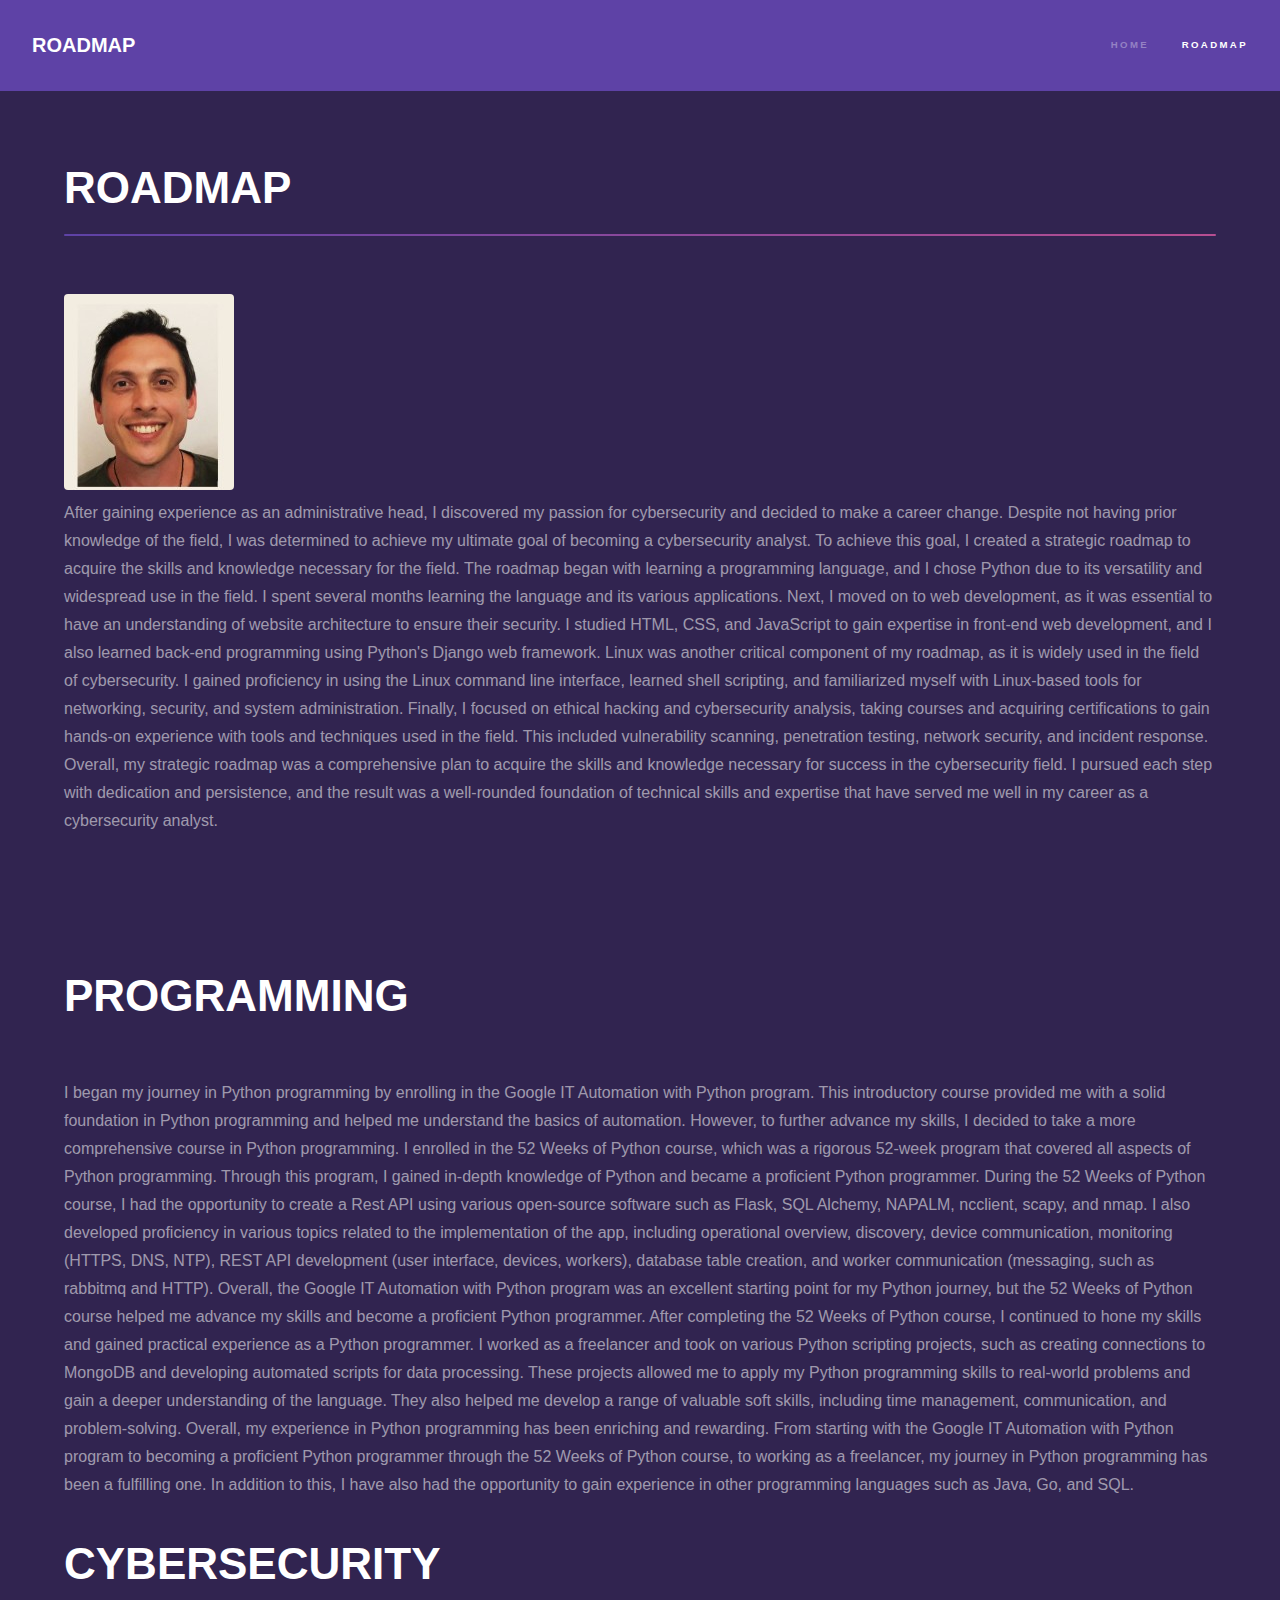
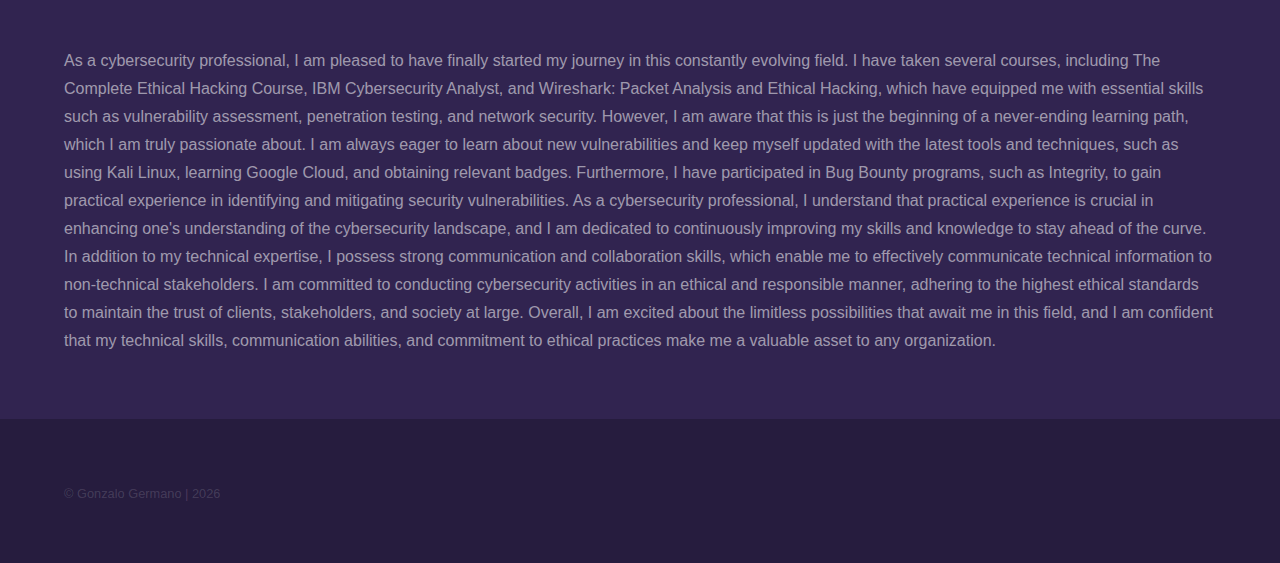
<file: generic.html>
<!DOCTYPE HTML>
<html>
	<head>
		<title>ROADMAP</title>
		<meta charset="utf-8" />
		<meta name="viewport" content="width=device-width, initial-scale=1, user-scalable=no" />
		<link rel="stylesheet" href="assets/css/main.css" />
		<noscript><link rel="stylesheet" href="assets/css/noscript.css" /></noscript>
	</head>
	<body class="is-preload">

		<!-- Header -->
			<header id="header">
				<a href="index.html" class="title">ROADMAP</a>
				<nav>
					<ul>
						<li><a href="index.html">Home</a></li>
						<li><a href="generic.html" class="active">ROADMAP</a></li>
						
					</ul>
				</nav>
			</header>

		<!-- Wrapper -->
			<div id="wrapper">

				<!-- Main -->
					<section id="main" class="wrapper">
						<div class="inner">
							<h1 class="major">ROADMAP</h1>
							<span class="image"><img src="images/rezized image.jpg"></span>
							<p>After gaining experience as an administrative head, I discovered my passion for cybersecurity and decided to make a career change. Despite not having prior knowledge of the field, I was determined to achieve my ultimate goal of becoming a cybersecurity analyst.

								To achieve this goal, I created a strategic roadmap to acquire the skills and knowledge necessary for the field. The roadmap began with learning a programming language, and I chose Python due to its versatility and widespread use in the field. I spent several months learning the language and its various applications.
								
								Next, I moved on to web development, as it was essential to have an understanding of website architecture to ensure their security. I studied HTML, CSS, and JavaScript to gain expertise in front-end web development, and I also learned back-end programming using Python's Django web framework.
								
								Linux was another critical component of my roadmap, as it is widely used in the field of cybersecurity. I gained proficiency in using the Linux command line interface, learned shell scripting, and familiarized myself with Linux-based tools for networking, security, and system administration.
								
								Finally, I focused on ethical hacking and cybersecurity analysis, taking courses and acquiring certifications to gain hands-on experience with tools and techniques used in the field. This included vulnerability scanning, penetration testing, network security, and incident response.
								
								Overall, my strategic roadmap was a comprehensive plan to acquire the skills and knowledge necessary for success in the cybersecurity field. I pursued each step with dedication and persistence, and the result was a well-rounded foundation of technical skills and expertise that have served me well in my career as a cybersecurity analyst. 

								
								
							</p>
												
						</div>
						<div class="inner">
							<h1 class="mayor">PROGRAMMING</h1>
							<br>
							<p>I began my journey in Python programming by enrolling in the Google IT Automation with Python program. This introductory course provided me with a solid foundation in Python programming and helped me understand the basics of automation.

								However, to further advance my skills, I decided to take a more comprehensive course in Python programming. I enrolled in the 52 Weeks of Python course, which was a rigorous 52-week program that covered all aspects of Python programming. Through this program, I gained in-depth knowledge of Python and became a proficient Python programmer.
								
								During the 52 Weeks of Python course, I had the opportunity to create a Rest API using various open-source software such as Flask, SQL Alchemy, NAPALM, ncclient, scapy, and nmap. I also developed proficiency in various topics related to the implementation of the app, including operational overview, discovery, device communication, monitoring (HTTPS, DNS, NTP), REST API development (user interface, devices, workers), database table creation, and worker communication (messaging, such as rabbitmq and HTTP).
								
								Overall, the Google IT Automation with Python program was an excellent starting point for my Python journey, but the 52 Weeks of Python course helped me advance my skills and become a proficient Python programmer.
								After completing the 52 Weeks of Python course, I continued to hone my skills and gained practical experience as a Python programmer. I worked as a freelancer and took on various Python scripting projects, such as creating connections to MongoDB and developing automated scripts for data processing.

These projects allowed me to apply my Python programming skills to real-world problems and gain a deeper understanding of the language. They also helped me develop a range of valuable soft skills, including time management, communication, and problem-solving.

Overall, my experience in Python programming has been enriching and rewarding. From starting with the Google IT Automation with Python program to becoming a proficient Python programmer through the 52 Weeks of Python course, to working as a freelancer, my journey in Python programming has been a fulfilling one. In addition to this, I have also had the opportunity to gain experience in other programming languages such as Java, Go, and SQL.
							</p>
							<div class="inner">
								<h1 class="mayor">CYBERSECURITY</h1>
								<br>
								<p>As a cybersecurity professional, I am pleased to have finally started my journey in this constantly evolving field. I have taken several courses, including The Complete Ethical Hacking Course, IBM Cybersecurity Analyst, and Wireshark: Packet Analysis and Ethical Hacking, which have equipped me with essential skills such as vulnerability assessment, penetration testing, and network security. However, I am aware that this is just the beginning of a never-ending learning path, which I am truly passionate about. I am always eager to learn about new vulnerabilities and keep myself updated with the latest tools and techniques, such as using Kali Linux, learning Google Cloud, and obtaining relevant badges.

									Furthermore, I have participated in Bug Bounty programs, such as Integrity, to gain practical experience in identifying and mitigating security vulnerabilities. As a cybersecurity professional, I understand that practical experience is crucial in enhancing one's understanding of the cybersecurity landscape, and I am dedicated to continuously improving my skills and knowledge to stay ahead of the curve.
									
									In addition to my technical expertise, I possess strong communication and collaboration skills, which enable me to effectively communicate technical information to non-technical stakeholders. I am committed to conducting cybersecurity activities in an ethical and responsible manner, adhering to the highest ethical standards to maintain the trust of clients, stakeholders, and society at large.
									
									Overall, I am excited about the limitless possibilities that await me in this field, and I am confident that my technical skills, communication abilities, and commitment to ethical practices make me a valuable asset to any organization.

								</p>

						</div>
					</section>

			</div>

		<!-- Footer -->
			<footer id="footer" class="wrapper alt">
				<div class="inner">
					<ul class="menu">
						<p>&copy; Gonzalo Germano | <span id="current-year"></span></p>	
					</ul>
				</div>
			</footer>

		<!-- Scripts -->
			<script src="assets/js/jquery.min.js"></script>
			<script src="assets/js/jquery.scrollex.min.js"></script>
			<script src="assets/js/jquery.scrolly.min.js"></script>
			<script src="assets/js/browser.min.js"></script>
			<script src="assets/js/breakpoints.min.js"></script>
			<script src="assets/js/util.js"></script>
			<script src="assets/js/main.js"></script>
			<script>
				document.getElementById("current-year").innerHTML = new Date().getFullYear();</script>
	</body>
</html>
</file>
<file: assets/css/noscript.css>
/*
	Hyperspace by HTML5 UP
	html5up.net | @ajlkn
	Free for personal and commercial use under the CCA 3.0 license (html5up.net/license)
*/

/* Spotlights */

	.spotlights > section > .image:before {
		opacity: 0 !important;
	}

	.spotlights > section > .content > .inner {
		-moz-transform: none !important;
		-webkit-transform: none !important;
		-ms-transform: none !important;
		transform: none !important;
		opacity: 1 !important;
	}

/* Wrapper */

	.wrapper > .inner {
		opacity: 1 !important;
		-moz-transform: none !important;
		-webkit-transform: none !important;
		-ms-transform: none !important;
		transform: none !important;
	}

/* Sidebar */

	#sidebar > .inner {
		opacity: 1 !important;
	}

	#sidebar nav > ul > li {
		-moz-transform: none !important;
		-webkit-transform: none !important;
		-ms-transform: none !important;
		transform: none !important;
		opacity: 1 !important;
	}
</file>
<file: assets/css/main.css>
@import url(fontawesome-all.min.css);


html, body, div, span, applet, object,
iframe, h1, h2, h3, h4, h5, h6, p, blockquote,
pre, a, abbr, acronym, address, big, cite,
code, del, dfn, em, img, ins, kbd, q, s, samp,
small, strike, strong, sub, sup, tt, var, b,
u, i, center, dl, dt, dd, ol, ul, li, fieldset,
form, label, legend, table, caption, tbody,
tfoot, thead, tr, th, td, article, aside,
canvas, details, embed, figure, figcaption,
footer, header, hgroup, menu, nav, output, ruby,
section, summary, time, mark, audio, video {
	margin: 0;
	padding: 0;
	border: 0;
	font-size: 100%;
	font: inherit;
	vertical-align: baseline;}

article, aside, details, figcaption, figure,
footer, header, hgroup, menu, nav, section {
	display: block;}

body {
	line-height: 1;
}

ol, ul {
	list-style: none;
}

blockquote, q {
	quotes: none;
}

	blockquote:before, blockquote:after, q:before, q:after {
		content: '';
		content: none;
	}

table {
	border-collapse: collapse;
	border-spacing: 0;
}

body {
	-webkit-text-size-adjust: none;
}

mark {
	background-color: transparent;
	color: inherit;
}

input::-moz-focus-inner {
	border: 0;
	padding: 0;
}

input, select, textarea {
	-moz-appearance: none;
	-webkit-appearance: none;
	-ms-appearance: none;
	appearance: none;
}

/* Basic */

	@-ms-viewport {
		width: device-width;
	}

	body {
		-ms-overflow-style: scrollbar;
	}

	@media screen and (max-width: 480px) {

		html, body {
			min-width: 320px;
		}

	}

	html {
		box-sizing: border-box;
	}

	*, *:before, *:after {
		box-sizing: inherit;
	}

	body {
		background: #312450;
	}

		body.is-preload *, body.is-preload *:before, body.is-preload *:after {
			-moz-animation: none !important;
			-webkit-animation: none !important;
			-ms-animation: none !important;
			animation: none !important;
			-moz-transition: none !important;
			-webkit-transition: none !important;
			-ms-transition: none !important;
			transition: none !important;
		}

/* Type */

	body, input, select, textarea {
		color: rgba(255, 255, 255, 0.55);
		font-family: Arial, Helvetica, sans-serif;
		font-size: 16.5pt;
		font-weight: normal;
		line-height: 1.75;
	}

		@media screen and (max-width: 1680px) {

			body, input, select, textarea {
				font-size: 13pt;
			}

		}

		@media screen and (max-width: 1280px) {

			body, input, select, textarea {
				font-size: 12pt;
			}

		}

		@media screen and (max-width: 360px) {

			body, input, select, textarea {
				font-size: 11pt;
			}

		}

	a {
		-moz-transition: color 0.2s ease, border-bottom-color 0.2s ease;
		-webkit-transition: color 0.2s ease, border-bottom-color 0.2s ease;
		-ms-transition: color 0.2s ease, border-bottom-color 0.2s ease;
		transition: color 0.2s ease, border-bottom-color 0.2s ease;
		border-bottom: dotted 1px rgba(255, 255, 255, 0.35);
		color: inherit;
		text-decoration: none;
	}

		a:hover {
			border-bottom-color: transparent;
			color: #ffffff;
		}

	strong, b {
		color: #ffffff;
		font-weight: bold;
	}

	em, i {
		font-style: italic;
	}

	p {
		margin: 0 0 2em 0;
	}

	h1, h2, h3, h4, h5, h6 {
		color: #ffffff;
		font-weight: bold;
		line-height: 1.5;
		margin: 0 0 0.5em 0;
	}

		h1 a, h2 a, h3 a, h4 a, h5 a, h6 a {
			color: inherit;
			text-decoration: none;
		}

	h1 {
		font-size: 2.75em;
	}

		h1.major {
			margin: 0 0 1.3em 0;
			position: relative;
			padding-bottom: 0.35em;
		}

			h1.major:after {
				background-image: -moz-linear-gradient(to right, #5e42a6, #b74e91);
				background-image: -webkit-linear-gradient(to right, #5e42a6, #b74e91);
				background-image: -ms-linear-gradient(to right, #5e42a6, #b74e91);
				background-image: linear-gradient(to right, #5e42a6, #b74e91);
				-moz-transition: max-width 0.2s ease;
				-webkit-transition: max-width 0.2s ease;
				-ms-transition: max-width 0.2s ease;
				transition: max-width 0.2s ease;
				border-radius: 0.2em;
				bottom: 0;
				content: '';
				height: 0.05em;
				position: absolute;
				right: 0;
				width: 100%;
			}

	h2 {
		font-size: 1.75em;
	}

	h3 {
		font-size: 1.1em;
	}

	h4 {
		font-size: 1em;
	}

	h5 {
		font-size: 0.8em;
	}

	h6 {
		font-size: 0.6em;
	}

	@media screen and (max-width: 736px) {

		h1 {
			font-size: 2em;
		}

		h2 {
			font-size: 1.25em;
		}

		h3 {
			font-size: 1em;
		}

		h4 {
			font-size: 0.8em;
		}

		h5 {
			font-size: 0.6em;
		}

		h6 {
			font-size: 0.6em;
		}

	}

	sub {
		font-size: 0.8em;
		position: relative;
		top: 0.5em;
	}

	sup {
		font-size: 0.8em;
		position: relative;
		top: -0.5em;
	}

	blockquote {
		border-left: solid 4px rgba(255, 255, 255, 0.15);
		font-style: italic;
		margin: 0 0 2em 0;
		padding: 0.5em 0 0.5em 2em;
	}

	code {
		background: rgba(255, 255, 255, 0.05);
		border-radius: 0.25em;
		border: solid 1px rgba(255, 255, 255, 0.15);
		font-family: "Courier New", monospace;
		font-size: 0.9em;
		margin: 0 0.25em;
		padding: 0.25em 0.65em;
	}

	pre {
		-webkit-overflow-scrolling: touch;
		font-family: "Courier New", monospace;
		font-size: 0.9em;
		margin: 0 0 2em 0;
	}

		pre code {
			display: block;
			line-height: 1.75em;
			padding: 1em 1.5em;
			overflow-x: auto;
		}

	hr {
		border: 0;
		border-bottom: solid 1px rgba(255, 255, 255, 0.15);
		margin: 2em 0;
	}

		hr.major {
			margin: 3em 0;
		}

	.align-left {
		text-align: left;
	}

	.align-center {
		text-align: center;
	}

	.align-right {
		text-align: right;
	}

/* Row */

	.row {
		display: flex;
		flex-wrap: wrap;
		box-sizing: border-box;
		align-items: stretch;
	}

		.row > * {
			box-sizing: border-box;
		}

		.row.gtr-uniform > * > :last-child {
			margin-bottom: 0;
		}

		.row.aln-left {
			justify-content: flex-start;
		}

		.row.aln-center {
			justify-content: center;
		}

		.row.aln-right {
			justify-content: flex-end;
		}

		.row.aln-top {
			align-items: flex-start;
		}

		.row.aln-middle {
			align-items: center;
		}

		.row.aln-bottom {
			align-items: flex-end;
		}

		.row > .imp {
			order: -1;
		}

		.row > .col-1 {
			width: 8.33333%;
		}

		.row > .off-1 {
			margin-left: 8.33333%;
		}

		.row > .col-2 {
			width: 16.66667%;
		}

		.row > .off-2 {
			margin-left: 16.66667%;
		}

		.row > .col-3 {
			width: 25%;
		}

		.row > .off-3 {
			margin-left: 25%;
		}

		.row > .col-4 {
			width: 33.33333%;
		}

		.row > .off-4 {
			margin-left: 33.33333%;
		}

		.row > .col-5 {
			width: 41.66667%;
		}

		.row > .off-5 {
			margin-left: 41.66667%;
		}

		.row > .col-6 {
			width: 50%;
		}

		.row > .off-6 {
			margin-left: 50%;
		}

		.row > .col-7 {
			width: 58.33333%;
		}

		.row > .off-7 {
			margin-left: 58.33333%;
		}

		.row > .col-8 {
			width: 66.66667%;
		}

		.row > .off-8 {
			margin-left: 66.66667%;
		}

		.row > .col-9 {
			width: 75%;
		}

		.row > .off-9 {
			margin-left: 75%;
		}

		.row > .col-10 {
			width: 83.33333%;
		}

		.row > .off-10 {
			margin-left: 83.33333%;
		}

		.row > .col-11 {
			width: 91.66667%;
		}

		.row > .off-11 {
			margin-left: 91.66667%;
		}

		.row > .col-12 {
			width: 100%;
		}

		.row > .off-12 {
			margin-left: 100%;
		}

		.row.gtr-0 {
			margin-top: 0;
			margin-left: 0em;
		}

			.row.gtr-0 > * {
				padding: 0 0 0 0em;
			}

			.row.gtr-0.gtr-uniform {
				margin-top: 0em;
			}

				.row.gtr-0.gtr-uniform > * {
					padding-top: 0em;
				}

		.row.gtr-25 {
			margin-top: 0;
			margin-left: -0.375em;
		}

			.row.gtr-25 > * {
				padding: 0 0 0 0.375em;
			}

			.row.gtr-25.gtr-uniform {
				margin-top: -0.375em;
			}

				.row.gtr-25.gtr-uniform > * {
					padding-top: 0.375em;
				}

		.row.gtr-50 {
			margin-top: 0;
			margin-left: -0.75em;
		}

			.row.gtr-50 > * {
				padding: 0 0 0 0.75em;
			}

			.row.gtr-50.gtr-uniform {
				margin-top: -0.75em;
			}

				.row.gtr-50.gtr-uniform > * {
					padding-top: 0.75em;
				}

		.row {
			margin-top: 0;
			margin-left: -1.5em;
		}

			.row > * {
				padding: 0 0 0 1.5em;
			}

			.row.gtr-uniform {
				margin-top: -1.5em;
			}

				.row.gtr-uniform > * {
					padding-top: 1.5em;
				}

		.row.gtr-150 {
			margin-top: 0;
			margin-left: -2.25em;
		}

			.row.gtr-150 > * {
				padding: 0 0 0 2.25em;
			}

			.row.gtr-150.gtr-uniform {
				margin-top: -2.25em;
			}

				.row.gtr-150.gtr-uniform > * {
					padding-top: 2.25em;
				}

		.row.gtr-200 {
			margin-top: 0;
			margin-left: -3em;
		}

			.row.gtr-200 > * {
				padding: 0 0 0 3em;
			}

			.row.gtr-200.gtr-uniform {
				margin-top: -3em;
			}

				.row.gtr-200.gtr-uniform > * {
					padding-top: 3em;
				}

		@media screen and (max-width: 1680px) {

			.row {
				display: flex;
				flex-wrap: wrap;
				box-sizing: border-box;
				align-items: stretch;
			}

				.row > * {
					box-sizing: border-box;
				}

				.row.gtr-uniform > * > :last-child {
					margin-bottom: 0;
				}

				.row.aln-left {
					justify-content: flex-start;
				}

				.row.aln-center {
					justify-content: center;
				}

				.row.aln-right {
					justify-content: flex-end;
				}

				.row.aln-top {
					align-items: flex-start;
				}

				.row.aln-middle {
					align-items: center;
				}

				.row.aln-bottom {
					align-items: flex-end;
				}

				.row > .imp-xlarge {
					order: -1;
				}

				.row > .col-1-xlarge {
					width: 8.33333%;
				}

				.row > .off-1-xlarge {
					margin-left: 8.33333%;
				}

				.row > .col-2-xlarge {
					width: 16.66667%;
				}

				.row > .off-2-xlarge {
					margin-left: 16.66667%;
				}

				.row > .col-3-xlarge {
					width: 25%;
				}

				.row > .off-3-xlarge {
					margin-left: 25%;
				}

				.row > .col-4-xlarge {
					width: 33.33333%;
				}

				.row > .off-4-xlarge {
					margin-left: 33.33333%;
				}

				.row > .col-5-xlarge {
					width: 41.66667%;
				}

				.row > .off-5-xlarge {
					margin-left: 41.66667%;
				}

				.row > .col-6-xlarge {
					width: 50%;
				}

				.row > .off-6-xlarge {
					margin-left: 50%;
				}

				.row > .col-7-xlarge {
					width: 58.33333%;
				}

				.row > .off-7-xlarge {
					margin-left: 58.33333%;
				}

				.row > .col-8-xlarge {
					width: 66.66667%;
				}

				.row > .off-8-xlarge {
					margin-left: 66.66667%;
				}

				.row > .col-9-xlarge {
					width: 75%;
				}

				.row > .off-9-xlarge {
					margin-left: 75%;
				}

				.row > .col-10-xlarge {
					width: 83.33333%;
				}

				.row > .off-10-xlarge {
					margin-left: 83.33333%;
				}

				.row > .col-11-xlarge {
					width: 91.66667%;
				}

				.row > .off-11-xlarge {
					margin-left: 91.66667%;
				}

				.row > .col-12-xlarge {
					width: 100%;
				}

				.row > .off-12-xlarge {
					margin-left: 100%;
				}

				.row.gtr-0 {
					margin-top: 0;
					margin-left: 0em;
				}

					.row.gtr-0 > * {
						padding: 0 0 0 0em;
					}

					.row.gtr-0.gtr-uniform {
						margin-top: 0em;
					}

						.row.gtr-0.gtr-uniform > * {
							padding-top: 0em;
						}

				.row.gtr-25 {
					margin-top: 0;
					margin-left: -0.375em;
				}

					.row.gtr-25 > * {
						padding: 0 0 0 0.375em;
					}

					.row.gtr-25.gtr-uniform {
						margin-top: -0.375em;
					}

						.row.gtr-25.gtr-uniform > * {
							padding-top: 0.375em;
						}

				.row.gtr-50 {
					margin-top: 0;
					margin-left: -0.75em;
				}

					.row.gtr-50 > * {
						padding: 0 0 0 0.75em;
					}

					.row.gtr-50.gtr-uniform {
						margin-top: -0.75em;
					}

						.row.gtr-50.gtr-uniform > * {
							padding-top: 0.75em;
						}

				.row {
					margin-top: 0;
					margin-left: -1.5em;
				}

					.row > * {
						padding: 0 0 0 1.5em;
					}

					.row.gtr-uniform {
						margin-top: -1.5em;
					}

						.row.gtr-uniform > * {
							padding-top: 1.5em;
						}

				.row.gtr-150 {
					margin-top: 0;
					margin-left: -2.25em;
				}

					.row.gtr-150 > * {
						padding: 0 0 0 2.25em;
					}

					.row.gtr-150.gtr-uniform {
						margin-top: -2.25em;
					}

						.row.gtr-150.gtr-uniform > * {
							padding-top: 2.25em;
						}

				.row.gtr-200 {
					margin-top: 0;
					margin-left: -3em;
				}

					.row.gtr-200 > * {
						padding: 0 0 0 3em;
					}

					.row.gtr-200.gtr-uniform {
						margin-top: -3em;
					}

						.row.gtr-200.gtr-uniform > * {
							padding-top: 3em;
						}

		}

		@media screen and (max-width: 1280px) {

			.row {
				display: flex;
				flex-wrap: wrap;
				box-sizing: border-box;
				align-items: stretch;
			}

				.row > * {
					box-sizing: border-box;
				}

				.row.gtr-uniform > * > :last-child {
					margin-bottom: 0;
				}

				.row.aln-left {
					justify-content: flex-start;
				}

				.row.aln-center {
					justify-content: center;
				}

				.row.aln-right {
					justify-content: flex-end;
				}

				.row.aln-top {
					align-items: flex-start;
				}

				.row.aln-middle {
					align-items: center;
				}

				.row.aln-bottom {
					align-items: flex-end;
				}

				.row > .imp-large {
					order: -1;
				}

				.row > .col-1-large {
					width: 8.33333%;
				}

				.row > .off-1-large {
					margin-left: 8.33333%;
				}

				.row > .col-2-large {
					width: 16.66667%;
				}

				.row > .off-2-large {
					margin-left: 16.66667%;
				}

				.row > .col-3-large {
					width: 25%;
				}

				.row > .off-3-large {
					margin-left: 25%;
				}

				.row > .col-4-large {
					width: 33.33333%;
				}

				.row > .off-4-large {
					margin-left: 33.33333%;
				}

				.row > .col-5-large {
					width: 41.66667%;
				}

				.row > .off-5-large {
					margin-left: 41.66667%;
				}

				.row > .col-6-large {
					width: 50%;
				}

				.row > .off-6-large {
					margin-left: 50%;
				}

				.row > .col-7-large {
					width: 58.33333%;
				}

				.row > .off-7-large {
					margin-left: 58.33333%;
				}

				.row > .col-8-large {
					width: 66.66667%;
				}

				.row > .off-8-large {
					margin-left: 66.66667%;
				}

				.row > .col-9-large {
					width: 75%;
				}

				.row > .off-9-large {
					margin-left: 75%;
				}

				.row > .col-10-large {
					width: 83.33333%;
				}

				.row > .off-10-large {
					margin-left: 83.33333%;
				}

				.row > .col-11-large {
					width: 91.66667%;
				}

				.row > .off-11-large {
					margin-left: 91.66667%;
				}

				.row > .col-12-large {
					width: 100%;
				}

				.row > .off-12-large {
					margin-left: 100%;
				}

				.row.gtr-0 {
					margin-top: 0;
					margin-left: 0em;
				}

					.row.gtr-0 > * {
						padding: 0 0 0 0em;
					}

					.row.gtr-0.gtr-uniform {
						margin-top: 0em;
					}

						.row.gtr-0.gtr-uniform > * {
							padding-top: 0em;
						}

				.row.gtr-25 {
					margin-top: 0;
					margin-left: -0.375em;
				}

					.row.gtr-25 > * {
						padding: 0 0 0 0.375em;
					}

					.row.gtr-25.gtr-uniform {
						margin-top: -0.375em;
					}

						.row.gtr-25.gtr-uniform > * {
							padding-top: 0.375em;
						}

				.row.gtr-50 {
					margin-top: 0;
					margin-left: -0.75em;
				}

					.row.gtr-50 > * {
						padding: 0 0 0 0.75em;
					}

					.row.gtr-50.gtr-uniform {
						margin-top: -0.75em;
					}

						.row.gtr-50.gtr-uniform > * {
							padding-top: 0.75em;
						}

				.row {
					margin-top: 0;
					margin-left: -1.5em;
				}

					.row > * {
						padding: 0 0 0 1.5em;
					}

					.row.gtr-uniform {
						margin-top: -1.5em;
					}

						.row.gtr-uniform > * {
							padding-top: 1.5em;
						}

				.row.gtr-150 {
					margin-top: 0;
					margin-left: -2.25em;
				}

					.row.gtr-150 > * {
						padding: 0 0 0 2.25em;
					}

					.row.gtr-150.gtr-uniform {
						margin-top: -2.25em;
					}

						.row.gtr-150.gtr-uniform > * {
							padding-top: 2.25em;
						}

				.row.gtr-200 {
					margin-top: 0;
					margin-left: -3em;
				}

					.row.gtr-200 > * {
						padding: 0 0 0 3em;
					}

					.row.gtr-200.gtr-uniform {
						margin-top: -3em;
					}

						.row.gtr-200.gtr-uniform > * {
							padding-top: 3em;
						}

		}

		@media screen and (max-width: 980px) {

			.row {
				display: flex;
				flex-wrap: wrap;
				box-sizing: border-box;
				align-items: stretch;
			}

				.row > * {
					box-sizing: border-box;
				}

				.row.gtr-uniform > * > :last-child {
					margin-bottom: 0;
				}

				.row.aln-left {
					justify-content: flex-start;
				}

				.row.aln-center {
					justify-content: center;
				}

				.row.aln-right {
					justify-content: flex-end;
				}

				.row.aln-top {
					align-items: flex-start;
				}

				.row.aln-middle {
					align-items: center;
				}

				.row.aln-bottom {
					align-items: flex-end;
				}

				.row > .imp-medium {
					order: -1;
				}

				.row > .col-1-medium {
					width: 8.33333%;
				}

				.row > .off-1-medium {
					margin-left: 8.33333%;
				}

				.row > .col-2-medium {
					width: 16.66667%;
				}

				.row > .off-2-medium {
					margin-left: 16.66667%;
				}

				.row > .col-3-medium {
					width: 25%;
				}

				.row > .off-3-medium {
					margin-left: 25%;
				}

				.row > .col-4-medium {
					width: 33.33333%;
				}

				.row > .off-4-medium {
					margin-left: 33.33333%;
				}

				.row > .col-5-medium {
					width: 41.66667%;
				}

				.row > .off-5-medium {
					margin-left: 41.66667%;
				}

				.row > .col-6-medium {
					width: 50%;
				}

				.row > .off-6-medium {
					margin-left: 50%;
				}

				.row > .col-7-medium {
					width: 58.33333%;
				}

				.row > .off-7-medium {
					margin-left: 58.33333%;
				}

				.row > .col-8-medium {
					width: 66.66667%;
				}

				.row > .off-8-medium {
					margin-left: 66.66667%;
				}

				.row > .col-9-medium {
					width: 75%;
				}

				.row > .off-9-medium {
					margin-left: 75%;
				}

				.row > .col-10-medium {
					width: 83.33333%;
				}

				.row > .off-10-medium {
					margin-left: 83.33333%;
				}

				.row > .col-11-medium {
					width: 91.66667%;
				}

				.row > .off-11-medium {
					margin-left: 91.66667%;
				}

				.row > .col-12-medium {
					width: 100%;
				}

				.row > .off-12-medium {
					margin-left: 100%;
				}

				.row.gtr-0 {
					margin-top: 0;
					margin-left: 0em;
				}

					.row.gtr-0 > * {
						padding: 0 0 0 0em;
					}

					.row.gtr-0.gtr-uniform {
						margin-top: 0em;
					}

						.row.gtr-0.gtr-uniform > * {
							padding-top: 0em;
						}

				.row.gtr-25 {
					margin-top: 0;
					margin-left: -0.375em;
				}

					.row.gtr-25 > * {
						padding: 0 0 0 0.375em;
					}

					.row.gtr-25.gtr-uniform {
						margin-top: -0.375em;
					}

						.row.gtr-25.gtr-uniform > * {
							padding-top: 0.375em;
						}

				.row.gtr-50 {
					margin-top: 0;
					margin-left: -0.75em;
				}

					.row.gtr-50 > * {
						padding: 0 0 0 0.75em;
					}

					.row.gtr-50.gtr-uniform {
						margin-top: -0.75em;
					}

						.row.gtr-50.gtr-uniform > * {
							padding-top: 0.75em;
						}

				.row {
					margin-top: 0;
					margin-left: -1.5em;
				}

					.row > * {
						padding: 0 0 0 1.5em;
					}

					.row.gtr-uniform {
						margin-top: -1.5em;
					}

						.row.gtr-uniform > * {
							padding-top: 1.5em;
						}

				.row.gtr-150 {
					margin-top: 0;
					margin-left: -2.25em;
				}

					.row.gtr-150 > * {
						padding: 0 0 0 2.25em;
					}

					.row.gtr-150.gtr-uniform {
						margin-top: -2.25em;
					}

						.row.gtr-150.gtr-uniform > * {
							padding-top: 2.25em;
						}

				.row.gtr-200 {
					margin-top: 0;
					margin-left: -3em;
				}

					.row.gtr-200 > * {
						padding: 0 0 0 3em;
					}

					.row.gtr-200.gtr-uniform {
						margin-top: -3em;
					}

						.row.gtr-200.gtr-uniform > * {
							padding-top: 3em;
						}

		}

		@media screen and (max-width: 736px) {

			.row {
				display: flex;
				flex-wrap: wrap;
				box-sizing: border-box;
				align-items: stretch;
			}

				.row > * {
					box-sizing: border-box;
				}

				.row.gtr-uniform > * > :last-child {
					margin-bottom: 0;
				}

				.row.aln-left {
					justify-content: flex-start;
				}

				.row.aln-center {
					justify-content: center;
				}

				.row.aln-right {
					justify-content: flex-end;
				}

				.row.aln-top {
					align-items: flex-start;
				}

				.row.aln-middle {
					align-items: center;
				}

				.row.aln-bottom {
					align-items: flex-end;
				}

				.row > .imp-small {
					order: -1;
				}

				.row > .col-1-small {
					width: 8.33333%;
				}

				.row > .off-1-small {
					margin-left: 8.33333%;
				}

				.row > .col-2-small {
					width: 16.66667%;
				}

				.row > .off-2-small {
					margin-left: 16.66667%;
				}

				.row > .col-3-small {
					width: 25%;
				}

				.row > .off-3-small {
					margin-left: 25%;
				}

				.row > .col-4-small {
					width: 33.33333%;
				}

				.row > .off-4-small {
					margin-left: 33.33333%;
				}

				.row > .col-5-small {
					width: 41.66667%;
				}

				.row > .off-5-small {
					margin-left: 41.66667%;
				}

				.row > .col-6-small {
					width: 50%;
				}

				.row > .off-6-small {
					margin-left: 50%;
				}

				.row > .col-7-small {
					width: 58.33333%;
				}

				.row > .off-7-small {
					margin-left: 58.33333%;
				}

				.row > .col-8-small {
					width: 66.66667%;
				}

				.row > .off-8-small {
					margin-left: 66.66667%;
				}

				.row > .col-9-small {
					width: 75%;
				}

				.row > .off-9-small {
					margin-left: 75%;
				}

				.row > .col-10-small {
					width: 83.33333%;
				}

				.row > .off-10-small {
					margin-left: 83.33333%;
				}

				.row > .col-11-small {
					width: 91.66667%;
				}

				.row > .off-11-small {
					margin-left: 91.66667%;
				}

				.row > .col-12-small {
					width: 100%;
				}

				.row > .off-12-small {
					margin-left: 100%;
				}

				.row.gtr-0 {
					margin-top: 0;
					margin-left: 0em;
				}

					.row.gtr-0 > * {
						padding: 0 0 0 0em;
					}

					.row.gtr-0.gtr-uniform {
						margin-top: 0em;
					}

						.row.gtr-0.gtr-uniform > * {
							padding-top: 0em;
						}

				.row.gtr-25 {
					margin-top: 0;
					margin-left: -0.375em;
				}

					.row.gtr-25 > * {
						padding: 0 0 0 0.375em;
					}

					.row.gtr-25.gtr-uniform {
						margin-top: -0.375em;
					}

						.row.gtr-25.gtr-uniform > * {
							padding-top: 0.375em;
						}

				.row.gtr-50 {
					margin-top: 0;
					margin-left: -0.75em;
				}

					.row.gtr-50 > * {
						padding: 0 0 0 0.75em;
					}

					.row.gtr-50.gtr-uniform {
						margin-top: -0.75em;
					}

						.row.gtr-50.gtr-uniform > * {
							padding-top: 0.75em;
						}

				.row {
					margin-top: 0;
					margin-left: -1.5em;
				}

					.row > * {
						padding: 0 0 0 1.5em;
					}

					.row.gtr-uniform {
						margin-top: -1.5em;
					}

						.row.gtr-uniform > * {
							padding-top: 1.5em;
						}

				.row.gtr-150 {
					margin-top: 0;
					margin-left: -2.25em;
				}

					.row.gtr-150 > * {
						padding: 0 0 0 2.25em;
					}

					.row.gtr-150.gtr-uniform {
						margin-top: -2.25em;
					}

						.row.gtr-150.gtr-uniform > * {
							padding-top: 2.25em;
						}

				.row.gtr-200 {
					margin-top: 0;
					margin-left: -3em;
				}

					.row.gtr-200 > * {
						padding: 0 0 0 3em;
					}

					.row.gtr-200.gtr-uniform {
						margin-top: -3em;
					}

						.row.gtr-200.gtr-uniform > * {
							padding-top: 3em;
						}

		}

		@media screen and (max-width: 480px) {

			.row {
				display: flex;
				flex-wrap: wrap;
				box-sizing: border-box;
				align-items: stretch;
			}

				.row > * {
					box-sizing: border-box;
				}

				.row.gtr-uniform > * > :last-child {
					margin-bottom: 0;
				}

				.row.aln-left {
					justify-content: flex-start;
				}

				.row.aln-center {
					justify-content: center;
				}

				.row.aln-right {
					justify-content: flex-end;
				}

				.row.aln-top {
					align-items: flex-start;
				}

				.row.aln-middle {
					align-items: center;
				}

				.row.aln-bottom {
					align-items: flex-end;
				}

				.row > .imp-xsmall {
					order: -1;
				}

				.row > .col-1-xsmall {
					width: 8.33333%;
				}

				.row > .off-1-xsmall {
					margin-left: 8.33333%;
				}

				.row > .col-2-xsmall {
					width: 16.66667%;
				}

				.row > .off-2-xsmall {
					margin-left: 16.66667%;
				}

				.row > .col-3-xsmall {
					width: 25%;
				}

				.row > .off-3-xsmall {
					margin-left: 25%;
				}

				.row > .col-4-xsmall {
					width: 33.33333%;
				}

				.row > .off-4-xsmall {
					margin-left: 33.33333%;
				}

				.row > .col-5-xsmall {
					width: 41.66667%;
				}

				.row > .off-5-xsmall {
					margin-left: 41.66667%;
				}

				.row > .col-6-xsmall {
					width: 50%;
				}

				.row > .off-6-xsmall {
					margin-left: 50%;
				}

				.row > .col-7-xsmall {
					width: 58.33333%;
				}

				.row > .off-7-xsmall {
					margin-left: 58.33333%;
				}

				.row > .col-8-xsmall {
					width: 66.66667%;
				}

				.row > .off-8-xsmall {
					margin-left: 66.66667%;
				}

				.row > .col-9-xsmall {
					width: 75%;
				}

				.row > .off-9-xsmall {
					margin-left: 75%;
				}

				.row > .col-10-xsmall {
					width: 83.33333%;
				}

				.row > .off-10-xsmall {
					margin-left: 83.33333%;
				}

				.row > .col-11-xsmall {
					width: 91.66667%;
				}

				.row > .off-11-xsmall {
					margin-left: 91.66667%;
				}

				.row > .col-12-xsmall {
					width: 100%;
				}

				.row > .off-12-xsmall {
					margin-left: 100%;
				}

				.row.gtr-0 {
					margin-top: 0;
					margin-left: 0em;
				}

					.row.gtr-0 > * {
						padding: 0 0 0 0em;
					}

					.row.gtr-0.gtr-uniform {
						margin-top: 0em;
					}

						.row.gtr-0.gtr-uniform > * {
							padding-top: 0em;
						}

				.row.gtr-25 {
					margin-top: 0;
					margin-left: -0.375em;
				}

					.row.gtr-25 > * {
						padding: 0 0 0 0.375em;
					}

					.row.gtr-25.gtr-uniform {
						margin-top: -0.375em;
					}

						.row.gtr-25.gtr-uniform > * {
							padding-top: 0.375em;
						}

				.row.gtr-50 {
					margin-top: 0;
					margin-left: -0.75em;
				}

					.row.gtr-50 > * {
						padding: 0 0 0 0.75em;
					}

					.row.gtr-50.gtr-uniform {
						margin-top: -0.75em;
					}

						.row.gtr-50.gtr-uniform > * {
							padding-top: 0.75em;
						}

				.row {
					margin-top: 0;
					margin-left: -1.5em;
				}

					.row > * {
						padding: 0 0 0 1.5em;
					}

					.row.gtr-uniform {
						margin-top: -1.5em;
					}

						.row.gtr-uniform > * {
							padding-top: 1.5em;
						}

				.row.gtr-150 {
					margin-top: 0;
					margin-left: -2.25em;
				}

					.row.gtr-150 > * {
						padding: 0 0 0 2.25em;
					}

					.row.gtr-150.gtr-uniform {
						margin-top: -2.25em;
					}

						.row.gtr-150.gtr-uniform > * {
							padding-top: 2.25em;
						}

				.row.gtr-200 {
					margin-top: 0;
					margin-left: -3em;
				}

					.row.gtr-200 > * {
						padding: 0 0 0 3em;
					}

					.row.gtr-200.gtr-uniform {
						margin-top: -3em;
					}

						.row.gtr-200.gtr-uniform > * {
							padding-top: 3em;
						}

		}

/* Box */

	.box {
		border-radius: 0.25em;
		border: solid 1px rgba(255, 255, 255, 0.15);
		margin-bottom: 2em;
		padding: 1.5em;
	}

		.box > :last-child,
		.box > :last-child > :last-child,
		.box > :last-child > :last-child > :last-child {
			margin-bottom: 0;
		}

		.box.alt {
			border: 0;
			border-radius: 0;
			padding: 0;
		}

/* Button */

	input[type="submit"],
	input[type="reset"],
	input[type="button"],
	button,
	.button {
		-moz-appearance: none;
		-webkit-appearance: none;
		-ms-appearance: none;
		appearance: none;
		-moz-transition: border-color 0.2s ease;
		-webkit-transition: border-color 0.2s ease;
		-ms-transition: border-color 0.2s ease;
		transition: border-color 0.2s ease;
		background-color: transparent;
		border: solid 1px !important;
		border-color: rgba(255, 255, 255, 0.15) !important;
		border-radius: 3em;
		color: #ffffff !important;
		cursor: pointer;
		display: inline-block;
		font-size: 0.6em;
		font-weight: bold;
		height: calc(4.75em + 2px);
		letter-spacing: 0.25em;
		line-height: 4.75em;
		outline: 0;
		padding: 0 3.75em;
		position: relative;
		text-align: center;
		text-decoration: none;
		text-transform: uppercase;
		white-space: nowrap;
	}

		input[type="submit"]:after,
		input[type="reset"]:after,
		input[type="button"]:after,
		button:after,
		.button:after {
			-moz-transform: scale(0.25);
			-webkit-transform: scale(0.25);
			-ms-transform: scale(0.25);
			transform: scale(0.25);
			pointer-events: none;
			-moz-transition: opacity 0.2s ease, -moz-transform 0.2s ease;
			-webkit-transition: opacity 0.2s ease, -webkit-transform 0.2s ease;
			-ms-transition: opacity 0.2s ease, -ms-transform 0.2s ease;
			transition: opacity 0.2s ease, transform 0.2s ease;
			background: #ffffff;
			border-radius: 3em;
			content: '';
			height: 100%;
			left: 0;
			opacity: 0;
			position: absolute;
			top: 0;
			width: 100%;
		}

		input[type="submit"].icon:before,
		input[type="reset"].icon:before,
		input[type="button"].icon:before,
		button.icon:before,
		.button.icon:before {
			margin-right: 0.75em;
		}

		input[type="submit"].fit,
		input[type="reset"].fit,
		input[type="button"].fit,
		button.fit,
		.button.fit {
			width: 100%;
		}

		input[type="submit"].small,
		input[type="reset"].small,
		input[type="button"].small,
		button.small,
		.button.small {
			font-size: 0.4em;
		}

		input[type="submit"].large,
		input[type="reset"].large,
		input[type="button"].large,
		button.large,
		.button.large {
			font-size: 0.8em;
		}

		input[type="submit"].primary,
		input[type="reset"].primary,
		input[type="button"].primary,
		button.primary,
		.button.primary {
			background-color: #ffffff;
			color: #312450 !important;
		}

			input[type="submit"].primary:after,
			input[type="reset"].primary:after,
			input[type="button"].primary:after,
			button.primary:after,
			.button.primary:after {
				display: none;
			}

		input[type="submit"].disabled, input[type="submit"]:disabled,
		input[type="reset"].disabled,
		input[type="reset"]:disabled,
		input[type="button"].disabled,
		input[type="button"]:disabled,
		button.disabled,
		button:disabled,
		.button.disabled,
		.button:disabled {
			cursor: default;
			opacity: 0.5;
			pointer-events: none;
		}

		input[type="submit"]:hover,
		input[type="reset"]:hover,
		input[type="button"]:hover,
		button:hover,
		.button:hover {
			border-color: rgba(255, 255, 255, 0.55) !important;
		}

			input[type="submit"]:hover:after,
			input[type="reset"]:hover:after,
			input[type="button"]:hover:after,
			button:hover:after,
			.button:hover:after {
				opacity: 0.05;
				-moz-transform: scale(1);
				-webkit-transform: scale(1);
				-ms-transform: scale(1);
				transform: scale(1);
			}

			input[type="submit"]:hover:active,
			input[type="reset"]:hover:active,
			input[type="button"]:hover:active,
			button:hover:active,
			.button:hover:active {
				border-color: #ffffff !important;
			}

				input[type="submit"]:hover:active:after,
				input[type="reset"]:hover:active:after,
				input[type="button"]:hover:active:after,
				button:hover:active:after,
				.button:hover:active:after {
					opacity: 0.1;
				}

/* Features */

	.features {
		display: -moz-flex;
		display: -webkit-flex;
		display: -ms-flex;
		display: flex;
		-moz-flex-wrap: wrap;
		-webkit-flex-wrap: wrap;
		-ms-flex-wrap: wrap;
		flex-wrap: wrap;
		border-radius: 0.25em;
		border: solid 1px rgba(255, 255, 255, 0.15);
		background: rgba(255, 255, 255, 0.05);
		margin: 0 0 2em 0;
	}

		.features section {
			padding: 3.5em 3em 1em 7em ;
			width: 50%;
			border-top: solid 1px rgba(255, 255, 255, 0.15);
			position: relative;
		}

			.features section:nth-child(-n + 2) {
				border-top-width: 0;
			}

			.features section:nth-child(2n) {
				border-left: solid 1px rgba(255, 255, 255, 0.15);
			}

			.features section .icon {
				-moz-transition: opacity 0.5s ease, -moz-transform 0.5s ease;
				-webkit-transition: opacity 0.5s ease, -webkit-transform 0.5s ease;
				-ms-transition: opacity 0.5s ease, -ms-transform 0.5s ease;
				transition: opacity 0.5s ease, transform 0.5s ease;
				-moz-transition-delay: 1s;
				-webkit-transition-delay: 1s;
				-ms-transition-delay: 1s;
				transition-delay: 1s;
				-moz-transform: scale(1);
				-webkit-transform: scale(1);
				-ms-transform: scale(1);
				transform: scale(1);
				position: absolute;
				left: 3em;
				top: 3em;
				opacity: 1;
			}

			.features section:nth-child(1) .icon {
				-moz-transition-delay: 0.15s;
				-webkit-transition-delay: 0.15s;
				-ms-transition-delay: 0.15s;
				transition-delay: 0.15s;
			}

			.features section:nth-child(2) .icon {
				-moz-transition-delay: 0.3s;
				-webkit-transition-delay: 0.3s;
				-ms-transition-delay: 0.3s;
				transition-delay: 0.3s;
			}

			.features section:nth-child(3) .icon {
				-moz-transition-delay: 0.45s;
				-webkit-transition-delay: 0.45s;
				-ms-transition-delay: 0.45s;
				transition-delay: 0.45s;
			}

			.features section:nth-child(4) .icon {
				-moz-transition-delay: 0.6s;
				-webkit-transition-delay: 0.6s;
				-ms-transition-delay: 0.6s;
				transition-delay: 0.6s;
			}

			.features section:nth-child(5) .icon {
				-moz-transition-delay: 0.75s;
				-webkit-transition-delay: 0.75s;
				-ms-transition-delay: 0.75s;
				transition-delay: 0.75s;
			}

			.features section:nth-child(6) .icon {
				-moz-transition-delay: 0.9s;
				-webkit-transition-delay: 0.9s;
				-ms-transition-delay: 0.9s;
				transition-delay: 0.9s;
			}

			.features section:nth-child(7) .icon {
				-moz-transition-delay: 1.05s;
				-webkit-transition-delay: 1.05s;
				-ms-transition-delay: 1.05s;
				transition-delay: 1.05s;
			}

			.features section:nth-child(8) .icon {
				-moz-transition-delay: 1.2s;
				-webkit-transition-delay: 1.2s;
				-ms-transition-delay: 1.2s;
				transition-delay: 1.2s;
			}

			.features section:nth-child(9) .icon {
				-moz-transition-delay: 1.35s;
				-webkit-transition-delay: 1.35s;
				-ms-transition-delay: 1.35s;
				transition-delay: 1.35s;
			}

			.features section:nth-child(10) .icon {
				-moz-transition-delay: 1.5s;
				-webkit-transition-delay: 1.5s;
				-ms-transition-delay: 1.5s;
				transition-delay: 1.5s;
			}

			.features section:nth-child(11) .icon {
				-moz-transition-delay: 1.65s;
				-webkit-transition-delay: 1.65s;
				-ms-transition-delay: 1.65s;
				transition-delay: 1.65s;
			}

			.features section:nth-child(12) .icon {
				-moz-transition-delay: 1.8s;
				-webkit-transition-delay: 1.8s;
				-ms-transition-delay: 1.8s;
				transition-delay: 1.8s;
			}

			.features section:nth-child(13) .icon {
				-moz-transition-delay: 1.95s;
				-webkit-transition-delay: 1.95s;
				-ms-transition-delay: 1.95s;
				transition-delay: 1.95s;
			}

			.features section:nth-child(14) .icon {
				-moz-transition-delay: 2.1s;
				-webkit-transition-delay: 2.1s;
				-ms-transition-delay: 2.1s;
				transition-delay: 2.1s;
			}

			.features section:nth-child(15) .icon {
				-moz-transition-delay: 2.25s;
				-webkit-transition-delay: 2.25s;
				-ms-transition-delay: 2.25s;
				transition-delay: 2.25s;
			}

			.features section:nth-child(16) .icon {
				-moz-transition-delay: 2.4s;
				-webkit-transition-delay: 2.4s;
				-ms-transition-delay: 2.4s;
				transition-delay: 2.4s;
			}

			.features section:nth-child(17) .icon {
				-moz-transition-delay: 2.55s;
				-webkit-transition-delay: 2.55s;
				-ms-transition-delay: 2.55s;
				transition-delay: 2.55s;
			}

			.features section:nth-child(18) .icon {
				-moz-transition-delay: 2.7s;
				-webkit-transition-delay: 2.7s;
				-ms-transition-delay: 2.7s;
				transition-delay: 2.7s;
			}

			.features section:nth-child(19) .icon {
				-moz-transition-delay: 2.85s;
				-webkit-transition-delay: 2.85s;
				-ms-transition-delay: 2.85s;
				transition-delay: 2.85s;
			}

			.features section:nth-child(20) .icon {
				-moz-transition-delay: 3s;
				-webkit-transition-delay: 3s;
				-ms-transition-delay: 3s;
				transition-delay: 3s;
			}

		.features.inactive section .icon {
			-moz-transform: scale(0.5);
			-webkit-transform: scale(0.5);
			-ms-transform: scale(0.5);
			transform: scale(0.5);
			opacity: 0;
		}

		@media screen and (max-width: 980px) {

			.features {
				display: block;
			}

				.features section {
					border-top-width: 1px !important;
					border-left-width: 0 !important;
					width: 100%;
				}

					.features section:first-child {
						border-top-width: 0 !important;
					}

		}

		@media screen and (max-width: 736px) {

			.features section {
				padding: 2.5em 1.5em 0.1em 5.5em ;
			}

				.features section .icon {
					left: 1.5em;
					top: 2em;
				}

		}

		@media screen and (max-width: 480px) {

			.features section {
				padding: 2em 1.5em 0.1em 1.5em ;
			}

				.features section .icon {
					left: 0;
					position: relative;
					top: 0;
				}

		}

/* Form */

	form {
		margin: 0 0 2em 0;
	}

		form > :last-child {
			margin-bottom: 0;
		}

		form > .fields {
			display: -moz-flex;
			display: -webkit-flex;
			display: -ms-flex;
			display: flex;
			-moz-flex-wrap: wrap;
			-webkit-flex-wrap: wrap;
			-ms-flex-wrap: wrap;
			flex-wrap: wrap;
			width: calc(100% + 3em);
			margin: -1.5em 0 2em -1.5em;
		}

			form > .fields > .field {
				-moz-flex-grow: 0;
				-webkit-flex-grow: 0;
				-ms-flex-grow: 0;
				flex-grow: 0;
				-moz-flex-shrink: 0;
				-webkit-flex-shrink: 0;
				-ms-flex-shrink: 0;
				flex-shrink: 0;
				padding: 1.5em 0 0 1.5em;
				width: calc(100% - 1.5em);
			}

				form > .fields > .field.half {
					width: calc(50% - 0.75em);
				}

				form > .fields > .field.third {
					width: calc(100%/3 - 0.5em);
				}

				form > .fields > .field.quarter {
					width: calc(25% - 0.375em);
				}

		@media screen and (max-width: 480px) {

			form > .fields {
				width: calc(100% + 3em);
				margin: -1.5em 0 2em -1.5em;
			}

				form > .fields > .field {
					padding: 1.5em 0 0 1.5em;
					width: calc(100% - 1.5em);
				}

					form > .fields > .field.half {
						width: calc(100% - 1.5em);
					}

					form > .fields > .field.third {
						width: calc(100% - 1.5em);
					}

					form > .fields > .field.quarter {
						width: calc(100% - 1.5em);
					}

		}

	label {
		color: #ffffff;
		font-weight: bold;
		line-height: 1.5;
		margin: 0 0 0.7em 0;
		display: block;
		font-size: 1.1em;
	}

	input[type="text"],
	input[type="password"],
	input[type="email"],
	input[type="tel"],
	select,
	textarea {
		-moz-appearance: none;
		-webkit-appearance: none;
		-ms-appearance: none;
		appearance: none;
		background: rgba(255, 255, 255, 0.05);
		border-radius: 0.25em;
		border: none;
		border: solid 1px rgba(255, 255, 255, 0.15);
		color: inherit;
		display: block;
		outline: 0;
		padding: 0 1em;
		text-decoration: none;
		width: 100%;
	}

		input[type="text"]:invalid,
		input[type="password"]:invalid,
		input[type="email"]:invalid,
		input[type="tel"]:invalid,
		select:invalid,
		textarea:invalid {
			box-shadow: none;
		}

		input[type="text"]:focus,
		input[type="password"]:focus,
		input[type="email"]:focus,
		input[type="tel"]:focus,
		select:focus,
		textarea:focus {
			border-color: #ffffff;
			box-shadow: 0 0 0 1px #ffffff;
		}

	select {
		background-image: url("data:image/svg+xml;charset=utf8,%3Csvg xmlns='http://www.w3.org/2000/svg' width='40' height='40' preserveAspectRatio='none' viewBox='0 0 40 40'%3E%3Cpath d='M9.4,12.3l10.4,10.4l10.4-10.4c0.2-0.2,0.5-0.4,0.9-0.4c0.3,0,0.6,0.1,0.9,0.4l3.3,3.3c0.2,0.2,0.4,0.5,0.4,0.9 c0,0.4-0.1,0.6-0.4,0.9L20.7,31.9c-0.2,0.2-0.5,0.4-0.9,0.4c-0.3,0-0.6-0.1-0.9-0.4L4.3,17.3c-0.2-0.2-0.4-0.5-0.4-0.9 c0-0.4,0.1-0.6,0.4-0.9l3.3-3.3c0.2-0.2,0.5-0.4,0.9-0.4S9.1,12.1,9.4,12.3z' fill='rgba(255, 255, 255, 0.15)' /%3E%3C/svg%3E");
		background-size: 1.25rem;
		background-repeat: no-repeat;
		background-position: calc(100% - 1rem) center;
		height: 2.75em;
		padding-right: 2.75em;
		text-overflow: ellipsis;
	}

		select option {
			color: #ffffff;
			background: #312450;
		}

		select:focus::-ms-value {
			background-color: transparent;
		}

		select::-ms-expand {
			display: none;
		}

	input[type="text"],
	input[type="password"],
	input[type="email"],
	select {
		height: 2.75em;
	}

	textarea {
		padding: 0.75em 1em;
	}

		body.is-ie textarea {
			min-height: 10em;
		}

	input[type="checkbox"],
	input[type="radio"] {
		-moz-appearance: none;
		-webkit-appearance: none;
		-ms-appearance: none;
		appearance: none;
		display: block;
		float: left;
		margin-right: -2em;
		opacity: 0;
		width: 1em;
		z-index: -1;
	}

		input[type="checkbox"] + label,
		input[type="radio"] + label {
			text-decoration: none;
			color: rgba(255, 255, 255, 0.55);
			cursor: pointer;
			display: inline-block;
			font-size: 1em;
			font-weight: normal;
			padding-left: 2.4em;
			padding-right: 0.75em;
			position: relative;
		}

			input[type="checkbox"] + label:before,
			input[type="radio"] + label:before {
				-moz-osx-font-smoothing: grayscale;
				-webkit-font-smoothing: antialiased;
				display: inline-block;
				font-style: normal;
				font-variant: normal;
				text-rendering: auto;
				line-height: 1;
				text-transform: none !important;
				font-family: 'Font Awesome 5 Free';
				font-weight: 900;
			}

			input[type="checkbox"] + label:before,
			input[type="radio"] + label:before {
				background: rgba(255, 255, 255, 0.05);
				border-radius: 0.25em;
				border: solid 1px rgba(255, 255, 255, 0.15);
				content: '';
				display: inline-block;
				font-size: 0.8em;
				height: 2.0625em;
				left: 0;
				line-height: 2.0625em;
				position: absolute;
				text-align: center;
				top: 0;
				width: 2.0625em;
			}

		input[type="checkbox"]:checked + label:before,
		input[type="radio"]:checked + label:before {
			background: #ffffff;
			border-color: #ffffff;
			color: #b74e91;
			content: '\f00c';
		}

		input[type="checkbox"]:focus + label:before,
		input[type="radio"]:focus + label:before {
			border-color: #ffffff;
			box-shadow: 0 0 0 1px #ffffff;
		}

	input[type="checkbox"] + label:before {
		border-radius: 0.25em;
	}

	input[type="radio"] + label:before {
		border-radius: 100%;
	}

	::-webkit-input-placeholder {
		color: rgba(255, 255, 255, 0.35) !important;
		opacity: 1.0;
	}

	:-moz-placeholder {
		color: rgba(255, 255, 255, 0.35) !important;
		opacity: 1.0;
	}

	::-moz-placeholder {
		color: rgba(255, 255, 255, 0.35) !important;
		opacity: 1.0;
	}

	:-ms-input-placeholder {
		color: rgba(255, 255, 255, 0.35) !important;
		opacity: 1.0;
	}

/* Icon */

	.icon {
		text-decoration: none;
		border-bottom: none;
		position: relative;
	}

		.icon:before {
			-moz-osx-font-smoothing: grayscale;
			-webkit-font-smoothing: antialiased;
			display: inline-block;
			font-style: normal;
			font-variant: normal;
			text-rendering: auto;
			line-height: 1;
			text-transform: none !important;
			font-family: 'Font Awesome 5 Free';
			font-weight: 400;
		}

		.icon > .label {
			display: none;
		}

		.icon:before {
			line-height: inherit;
		}

		.icon.solid:before {
			font-weight: 900;
		}

		.icon.brands:before {
			font-family: 'Font Awesome 5 Brands';
		}

		.icon.major {
			width: 2.5em;
			height: 2.5em;
			display: block;
			background: #ffffff;
			border-radius: 100%;
			color: #312450;
			text-align: center;
			line-height: 2.5em;
			margin: 0 0 1.3em 0;
		}

			.icon.major:before {
				font-size: 1.25em;
			}

				.wrapper.style1 .icon.major:before {
					color: #5e42a6;
				}

				.wrapper.style1-alt .icon.major:before {
					color: #493382;
				}

				.wrapper.style2 .icon.major:before {
					color: #5052b5;
				}

				.wrapper.style2-alt .icon.major:before {
					color: #3e4094;
				}

				.wrapper.style3 .icon.major:before {
					color: #160eba;
				}

				.wrapper.style3-alt .icon.major:before {
					color: #160eba;
				}

/* Image */

	.image {
		border-radius: 0.25em;
		border: 0;
		display: inline-block;
		position: relative;
	}

		.image img {
			border-radius: 0.25em;
			display: block;
		}

		.image.left, .image.right {
			max-width: 40%;
		}

			.image.left img, .image.right img {
				width: 100%;
			}

		.image.left {
			float: left;
			margin: 0 1.5em 1em 0;
			top: 0.25em;
		}

		.image.right {
			float: right;
			margin: 0 0 1em 1.5em;
			top: 0.25em;
		}

		.image.fit {
			display: block;
			margin: 0 0 2em 0;
			width: 100%;
		}

			.image.fit img {
				width: 100%;
			}

		.image.main {
			display: block;
			margin: 0 0 3em 0;
			width: 100%;
		}

			.image.main img {
				width: 100%;
			}

/* List */

	ol {
		list-style: decimal;
		margin: 0 0 2em 0;
		padding-left: 1.25em;
	}

		ol li {
			padding-left: 0.25em;
		}

	ul {
		list-style: disc;
		margin: 0 0 2em 0;
		padding-left: 1em;
	}

		ul li {
			padding-left: 0.5em;
		}

		ul.alt {
			list-style: none;
			padding-left: 0;
		}

			ul.alt li {
				border-top: solid 1px rgba(255, 255, 255, 0.15);
				padding: 0.5em 0;
			}

				ul.alt li:first-child {
					border-top: 0;
					padding-top: 0;
				}

	dl {
		margin: 0 0 2em 0;
	}

		dl dt {
			display: block;
			font-weight: bold;
			margin: 0 0 1em 0;
		}

		dl dd {
			margin-left: 2em;
		}

/* Actions */

	ul.actions {
		display: -moz-flex;
		display: -webkit-flex;
		display: -ms-flex;
		display: flex;
		cursor: default;
		list-style: none;
		margin-left: -1em;
		padding-left: 0;
	}

		ul.actions li {
			padding: 0 0 0 1em;
			vertical-align: middle;
		}

		ul.actions.special {
			-moz-justify-content: center;
			-webkit-justify-content: center;
			-ms-justify-content: center;
			justify-content: center;
			width: 100%;
			margin-left: 0;
		}

			ul.actions.special li:first-child {
				padding-left: 0;
			}

		ul.actions.stacked {
			-moz-flex-direction: column;
			-webkit-flex-direction: column;
			-ms-flex-direction: column;
			flex-direction: column;
			margin-left: 0;
		}

			ul.actions.stacked li {
				padding: 1.3em 0 0 0;
			}

				ul.actions.stacked li:first-child {
					padding-top: 0;
				}

		ul.actions.fit {
			width: calc(100% + 1em);
		}

			ul.actions.fit li {
				-moz-flex-grow: 1;
				-webkit-flex-grow: 1;
				-ms-flex-grow: 1;
				flex-grow: 1;
				-moz-flex-shrink: 1;
				-webkit-flex-shrink: 1;
				-ms-flex-shrink: 1;
				flex-shrink: 1;
				width: 100%;
			}

				ul.actions.fit li > * {
					width: 100%;
				}

			ul.actions.fit.stacked {
				width: 100%;
			}

		@media screen and (max-width: 480px) {

			ul.actions:not(.fixed) {
				-moz-flex-direction: column;
				-webkit-flex-direction: column;
				-ms-flex-direction: column;
				flex-direction: column;
				margin-left: 0;
				width: 100% !important;
			}

				ul.actions:not(.fixed) li {
					-moz-flex-grow: 1;
					-webkit-flex-grow: 1;
					-ms-flex-grow: 1;
					flex-grow: 1;
					-moz-flex-shrink: 1;
					-webkit-flex-shrink: 1;
					-ms-flex-shrink: 1;
					flex-shrink: 1;
					padding: 1em 0 0 0;
					text-align: center;
					width: 100%;
				}

					ul.actions:not(.fixed) li > * {
						width: 100%;
					}

					ul.actions:not(.fixed) li:first-child {
						padding-top: 0;
					}

					ul.actions:not(.fixed) li input[type="submit"],
					ul.actions:not(.fixed) li input[type="reset"],
					ul.actions:not(.fixed) li input[type="button"],
					ul.actions:not(.fixed) li button,
					ul.actions:not(.fixed) li .button {
						width: 100%;
					}

						ul.actions:not(.fixed) li input[type="submit"].icon:before,
						ul.actions:not(.fixed) li input[type="reset"].icon:before,
						ul.actions:not(.fixed) li input[type="button"].icon:before,
						ul.actions:not(.fixed) li button.icon:before,
						ul.actions:not(.fixed) li .button.icon:before {
							margin-left: -0.5rem;
						}

		}

/* Contact */

	ul.contact {
		list-style: none;
		padding: 0;
	}

		ul.contact > li {
			padding: 0;
			margin: 1.5em 0 0 0;
		}

			ul.contact > li:first-child {
				margin-top: 0;
			}

/* Icons */

	ul.icons {
		cursor: default;
		list-style: none;
		padding-left: 0;
	}

		ul.icons li {
			display: inline-block;
			padding: 0 0.75em 0 0;
		}

			ul.icons li:last-child {
				padding-right: 0;
			}

			ul.icons li > a, ul.icons li > span {
				border: 0;
			}

				ul.icons li > a .label, ul.icons li > span .label {
					display: none;
				}

/* Menu */

	ul.menu {
		list-style: none;
		padding: 0;
	}

		ul.menu > li {
			border-left: solid 1px rgba(255, 255, 255, 0.15);
			display: inline-block;
			line-height: 1;
			margin-left: 1.5em;
			padding: 0 0 0 1.5em;
		}

			ul.menu > li:first-child {
				border-left: 0;
				margin: 0;
				padding-left: 0;
			}

		@media screen and (max-width: 480px) {

			ul.menu > li {
				border-left: 0;
				display: block;
				line-height: inherit;
				margin: 0.5em 0 0 0;
				padding-left: 0;
			}

		}

/* Section/Article */

	section.special, article.special {
		text-align: center;
	}

	header p {
		color: rgba(255, 255, 255, 0.35);
		position: relative;
		margin: 0 0 1.5em 0;
	}

	header h2 + p {
		font-size: 1.25em;
		margin-top: -1em;
		line-height: 1.5em;
	}

	header h3 + p {
		font-size: 1.1em;
		margin-top: -0.8em;
		line-height: 1.5em;
	}

	header h4 + p,
	header h5 + p,
	header h6 + p {
		font-size: 0.9em;
		margin-top: -0.6em;
		line-height: 1.5em;
	}

/* Split */

	.split {
		display: -moz-flex;
		display: -webkit-flex;
		display: -ms-flex;
		display: flex;
	}

		.split > * {
			width: calc(50% - 2.5em);
		}

		.split > :nth-child(2n - 1) {
			padding-right: 2.5em;
			border-right: solid 1px rgba(255, 255, 255, 0.15);
		}

		.split > :nth-child(2n) {
			padding-left: 2.5em;
		}

		.split.style1 > :nth-child(2n - 1) {
			width: calc(66.66666% - 2.5em);
		}

		.split.style1 > :nth-child(2n) {
			width: calc(33.33333% - 2.5em);
		}

		@media screen and (max-width: 1680px) {

			.split > * {
				width: calc(50% - 2em);
			}

			.split > :nth-child(2n - 1) {
				padding-right: 2em;
			}

			.split > :nth-child(2n) {
				padding-left: 2em;
			}

			.split.style1 > :nth-child(2n - 1) {
				width: calc(66.66666% - 2em);
			}

			.split.style1 > :nth-child(2n) {
				width: calc(33.33333% - 2em);
			}

		}

		@media screen and (max-width: 980px) {

			.split {
				display: block;
			}

				.split > * {
					border-top: solid 1px rgba(255, 255, 255, 0.15);
					margin: 4em 0 0 0;
					padding: 4em 0 0 0;
					width: 100% !important;
				}

				.split > :nth-child(2n - 1) {
					border-right: 0;
					padding-right: 0;
				}

				.split > :nth-child(2n) {
					padding-left: 0;
				}

				.split > :first-child {
					border-top: 0;
					margin-top: 0;
					padding-top: 0;
				}

		}

		@media screen and (max-width: 736px) {

			.split > * {
				margin: 3em 0 0 0;
				padding: 3em 0 0 0;
			}

		}

/* Spotlights */

	.spotlights > section {
		display: -moz-flex;
		display: -webkit-flex;
		display: -ms-flex;
		display: flex;
		-moz-flex-direction: row;
		-webkit-flex-direction: row;
		-ms-flex-direction: row;
		flex-direction: row;
		min-height: 22.5em;
	}

		body.is-ie .spotlights > section {
			min-height: 0;
		}

		.spotlights > section > .image {
			background-position: center center;
			background-size: cover;
			border-radius: 0;
			display: block;
			position: relative;
			width: 25em;
		}

			.spotlights > section > .image img {
				border-radius: 0;
				display: block;
			}

			.spotlights > section > .image:before {
				-moz-transition: opacity 1s ease;
				-webkit-transition: opacity 1s ease;
				-ms-transition: opacity 1s ease;
				transition: opacity 1s ease;
				background: rgba(49, 36, 80, 0.9);
				content: '';
				display: block;
				height: 100%;
				left: 0;
				opacity: 0;
				position: absolute;
				top: 0;
				width: 100%;
			}

		.spotlights > section > .content {
			padding: 4em 5em 2em 5em ;
			display: -moz-flex;
			display: -webkit-flex;
			display: -ms-flex;
			display: flex;
			-moz-flex-direction: column;
			-webkit-flex-direction: column;
			-ms-flex-direction: column;
			flex-direction: column;
			-moz-justify-content: center;
			-webkit-justify-content: center;
			-ms-justify-content: center;
			justify-content: center;
			width: 50em;
			-ms-flex: 1;
		}

			.spotlights > section > .content > .inner {
				-moz-transform: translateX(0) translateY(0);
				-webkit-transform: translateX(0) translateY(0);
				-ms-transform: translateX(0) translateY(0);
				transform: translateX(0) translateY(0);
				-moz-transition: opacity 1s ease, -moz-transform 1s ease;
				-webkit-transition: opacity 1s ease, -webkit-transform 1s ease;
				-ms-transition: opacity 1s ease, -ms-transform 1s ease;
				transition: opacity 1s ease, transform 1s ease;
				opacity: 1;
			}

		.spotlights > section:nth-child(2) {
			background-color: rgba(0, 0, 0, 0.05);
		}

		.spotlights > section:nth-child(3) {
			background-color: rgba(0, 0, 0, 0.1);
		}

		.spotlights > section.inactive > .image:before,
		body.is-preload .spotlights > section > .image:before {
			opacity: 1;
		}

		.spotlights > section.inactive > .content > .inner,
		body.is-preload .spotlights > section > .content > .inner {
			-moz-transform: translateX(-1em);
			-webkit-transform: translateX(-1em);
			-ms-transform: translateX(-1em);
			transform: translateX(-1em);
			opacity: 0;
		}

		@media screen and (max-width: 1680px) {

			.spotlights > section > .content {
				padding: 4em 4em 2em 4em ;
			}

		}

		@media screen and (max-width: 980px) {

			.spotlights > section {
				display: block;
			}

				.spotlights > section > .image {
					width: 100%;
					height: 50vh;
				}

				.spotlights > section > .content {
					width: 100%;
				}

				.spotlights > section.inactive > .content > .inner,
				body.is-preload .spotlights > section > .content > .inner {
					-moz-transform: translateY(1em);
					-webkit-transform: translateY(1em);
					-ms-transform: translateY(1em);
					transform: translateY(1em);
				}

		}

		@media screen and (max-width: 736px) {

			.spotlights > section > .image {
				height: 50vh;
				min-height: 15em;
			}

			.spotlights > section > .content {
				padding: 3em 2em 1em 2em ;
			}

		}

/* Table */

	.table-wrapper {
		-webkit-overflow-scrolling: touch;
		overflow-x: auto;
	}

	table {
		margin: 0 0 2em 0;
		width: 100%;
	}

		table tbody tr {
			border: solid 1px rgba(255, 255, 255, 0.15);
			border-left: 0;
			border-right: 0;
		}

			table tbody tr:nth-child(2n + 1) {
				background-color: rgba(255, 255, 255, 0.05);
			}

		table td {
			padding: 0.75em 0.75em;
		}

		table th {
			color: #ffffff;
			font-size: 1em;
			font-weight: bold;
			padding: 0 0.75em 0.75em 0.75em;
			text-align: left;
		}

		table thead {
			border-bottom: solid 2px rgba(255, 255, 255, 0.15);
		}

		table tfoot {
			border-top: solid 2px rgba(255, 255, 255, 0.15);
		}

		table.alt {
			border-collapse: separate;
		}

			table.alt tbody tr td {
				border: solid 1px rgba(255, 255, 255, 0.15);
				border-left-width: 0;
				border-top-width: 0;
			}

				table.alt tbody tr td:first-child {
					border-left-width: 1px;
				}

			table.alt tbody tr:first-child td {
				border-top-width: 1px;
			}

			table.alt thead {
				border-bottom: 0;
			}

			table.alt tfoot {
				border-top: 0;
			}

/* Wrapper */

	.wrapper {
		position: relative;
	}

		.wrapper > .inner {
			padding: 5em 5em 3em 5em ;
			max-width: 100%;
			width: 75em;
		}

			@media screen and (max-width: 1680px) {

				.wrapper > .inner {
					padding: 4em 4em 2em 4em ;
				}

			}

			@media screen and (max-width: 1280px) {

				.wrapper > .inner {
					width: 100%;
				}

			}

			@media screen and (max-width: 736px) {

				.wrapper > .inner {
					padding: 3em 2em 1em 2em ;
				}

			}

		.wrapper.alt {
			background-color: #261c3e;
		}

		.wrapper.style1 {
			background-color: #5e42a6;
		}

		.wrapper.style1-alt {
			background-color: #493382;
		}

		.wrapper.style2 {
			background-color: #5052b5;
		}

		.wrapper.style2-alt {
			background-color: #3e4094;
		}

		.wrapper.style3 {
			background-color: #1aa966;
		}

		.wrapper.style3-alt {
			background-color: #1aa966;
		}

		.wrapper.fullscreen {
			display: -moz-flex;
			display: -webkit-flex;
			display: -ms-flex;
			display: flex;
			-moz-flex-direction: column;
			-webkit-flex-direction: column;
			-ms-flex-direction: column;
			flex-direction: column;
			-moz-justify-content: center;
			-webkit-justify-content: center;
			-ms-justify-content: center;
			justify-content: center;
			min-height: 100vh;
		}

			body.is-ie .wrapper.fullscreen {
				height: 100vh;
			}

			@media screen and (max-width: 1280px) {

				.wrapper.fullscreen {
					min-height: calc(100vh - 2.5em);
				}

					body.is-ie .wrapper.fullscreen {
						height: calc(100vh - 2.5em);
					}

			}

			@media screen and (max-width: 736px) {

				.wrapper.fullscreen {
					padding: 2em 0;
					min-height: 0;
				}

					body.is-ie .wrapper.fullscreen {
						height: auto;
					}

			}

		.wrapper.fade-up > .inner {
			-moz-transform: translateY(0);
			-webkit-transform: translateY(0);
			-ms-transform: translateY(0);
			transform: translateY(0);
			-moz-transition: opacity 1s ease, -moz-transform 1s ease;
			-webkit-transition: opacity 1s ease, -webkit-transform 1s ease;
			-ms-transition: opacity 1s ease, -ms-transform 1s ease;
			transition: opacity 1s ease, transform 1s ease;
			opacity: 1.0;
		}

		.wrapper.fade-up.inactive > .inner,
		body.is-preload .wrapper.fade-up > .inner {
			opacity: 0;
			-moz-transform: translateY(1em);
			-webkit-transform: translateY(1em);
			-ms-transform: translateY(1em);
			transform: translateY(1em);
		}

		.wrapper.fade-down > .inner {
			-moz-transform: translateY(0);
			-webkit-transform: translateY(0);
			-ms-transform: translateY(0);
			transform: translateY(0);
			-moz-transition: opacity 1s ease, -moz-transform 1s ease;
			-webkit-transition: opacity 1s ease, -webkit-transform 1s ease;
			-ms-transition: opacity 1s ease, -ms-transform 1s ease;
			transition: opacity 1s ease, transform 1s ease;
			opacity: 1.0;
		}

		.wrapper.fade-down.inactive > .inner,
		body.is-preload .wrapper.fade-down > .inner {
			opacity: 0;
			-moz-transform: translateY(-1em);
			-webkit-transform: translateY(-1em);
			-ms-transform: translateY(-1em);
			transform: translateY(-1em);
		}

		.wrapper.fade > .inner {
			-moz-transition: opacity 1s ease;
			-webkit-transition: opacity 1s ease;
			-ms-transition: opacity 1s ease;
			transition: opacity 1s ease;
			opacity: 1.0;
		}

		.wrapper.fade.inactive > .inner,
		body.is-preload .wrapper.fade > .inner {
			opacity: 0;
		}

/* Header */

	#header {
		display: -moz-flex;
		display: -webkit-flex;
		display: -ms-flex;
		display: flex;
		background-color: #5e42a6;
		cursor: default;
		padding: 1.75em 2em;
	}

		#header > .title {
			border: 0;
			color: #ffffff;
			display: block;
			font-size: 1.25em;
			font-weight: bold;
		}

		#header > nav {
			-moz-flex: 1;
			-webkit-flex: 1;
			-ms-flex: 1;
			flex: 1;
			text-align: right;
		}

			#header > nav > ul {
				margin: 0;
				padding: 0;
			}

				#header > nav > ul > li {
					display: inline-block;
					margin-left: 1.75em;
					padding: 0;
					vertical-align: middle;
				}

					#header > nav > ul > li:first-child {
						margin-left: 0;
					}

					#header > nav > ul > li a {
						border: 0;
						color: rgba(255, 255, 255, 0.35);
						display: inline-block;
						font-size: 0.6em;
						font-weight: bold;
						letter-spacing: 0.25em;
						text-transform: uppercase;
					}

						#header > nav > ul > li a:hover {
							color: rgba(255, 255, 255, 0.55);
						}

						#header > nav > ul > li a.active {
							color: #ffffff;
						}

		@media screen and (max-width: 736px) {

			#header {
				padding: 1em 2em;
			}

		}

		@media screen and (max-width: 480px) {

			#header {
				display: block;
				padding: 0 2em;
				text-align: left;
			}

				#header .title {
					font-size: 1.25em;
					padding: 1em 0;
				}

				#header > nav {
					border-top: solid 1px rgba(255, 255, 255, 0.15);
					text-align: inherit;
				}

					#header > nav > ul > li {
						margin-left: 1.5em;
					}

						#header > nav > ul > li a {
							height: 6em;
							line-height: 6em;
						}

		}

/* Wrapper (main) */

	#sidebar + #wrapper {
		margin-left: 18em;
	}

		@media screen and (max-width: 1280px) {

			#sidebar + #wrapper {
				margin-left: 0;
				padding-top: 3.5em;
			}

		}

		@media screen and (max-width: 736px) {

			#sidebar + #wrapper {
				padding-top: 0;
			}

		}

	#header + #wrapper > .wrapper > .inner {
		margin: 0 auto;
	}

/* Footer */

	#sidebar + #wrapper + #footer {
		margin-left: 18em;
	}

		@media screen and (max-width: 1280px) {

			#sidebar + #wrapper + #footer {
				margin-left: 0;
			}

		}

	#footer > .inner a {
		border-bottom-color: rgba(255, 255, 255, 0.15);
	}

		#footer > .inner a:hover {
			border-bottom-color: transparent;
		}

	#footer > .inner .menu {
		font-size: 0.8em;
		color: rgba(255, 255, 255, 0.15);
	}

	#header + #wrapper + #footer > .inner {
		margin: 0 auto;
	}

/* Sidebar */

	#sidebar {
		padding: 2.5em 2.5em 0.5em 2.5em ;
		background: #312450;
		cursor: default;
		height: 100vh;
		left: 0;
		overflow-x: hidden;
		overflow-y: auto;
		position: fixed;
		text-align: right;
		top: 0;
		width: 18em;
		z-index: 10000;
	}

		#sidebar > .inner {
			display: -moz-flex;
			display: -webkit-flex;
			display: -ms-flex;
			display: flex;
			-moz-flex-direction: column;
			-webkit-flex-direction: column;
			-ms-flex-direction: column;
			flex-direction: column;
			-moz-justify-content: center;
			-webkit-justify-content: center;
			-ms-justify-content: center;
			justify-content: center;
			-moz-transform: translateY(0);
			-webkit-transform: translateY(0);
			-ms-transform: translateY(0);
			transform: translateY(0);
			-moz-transition: opacity 1s ease;
			-webkit-transition: opacity 1s ease;
			-ms-transition: opacity 1s ease;
			transition: opacity 1s ease;
			min-height: 100%;
			opacity: 1;
			width: 100%;
		}

			body.is-ie #sidebar > .inner {
				height: 100%;
			}

		#sidebar nav > ul {
			list-style: none;
			padding: 0;
		}

			#sidebar nav > ul > li {
				-moz-transform: translateY(0);
				-webkit-transform: translateY(0);
				-ms-transform: translateY(0);
				transform: translateY(0);
				-moz-transition: opacity 0.15s ease, -moz-transform 0.75s ease;
				-webkit-transition: opacity 0.15s ease, -webkit-transform 0.75s ease;
				-ms-transition: opacity 0.15s ease, -ms-transform 0.75s ease;
				transition: opacity 0.15s ease, transform 0.75s ease;
				margin: 1.5em 0 0 0;
				opacity: 1;
				padding: 0;
				position: relative;
			}

				#sidebar nav > ul > li:first-child {
					margin: 0;
				}

				#sidebar nav > ul > li:nth-child(1) {
					-moz-transition-delay: 0.45s;
					-webkit-transition-delay: 0.45s;
					-ms-transition-delay: 0.45s;
					transition-delay: 0.45s;
				}

				#sidebar nav > ul > li:nth-child(2) {
					-moz-transition-delay: 0.65s;
					-webkit-transition-delay: 0.65s;
					-ms-transition-delay: 0.65s;
					transition-delay: 0.65s;
				}

				#sidebar nav > ul > li:nth-child(3) {
					-moz-transition-delay: 0.85s;
					-webkit-transition-delay: 0.85s;
					-ms-transition-delay: 0.85s;
					transition-delay: 0.85s;
				}

				#sidebar nav > ul > li:nth-child(4) {
					-moz-transition-delay: 1.05s;
					-webkit-transition-delay: 1.05s;
					-ms-transition-delay: 1.05s;
					transition-delay: 1.05s;
				}

				#sidebar nav > ul > li:nth-child(5) {
					-moz-transition-delay: 1.25s;
					-webkit-transition-delay: 1.25s;
					-ms-transition-delay: 1.25s;
					transition-delay: 1.25s;
				}

				#sidebar nav > ul > li:nth-child(6) {
					-moz-transition-delay: 1.45s;
					-webkit-transition-delay: 1.45s;
					-ms-transition-delay: 1.45s;
					transition-delay: 1.45s;
				}

				#sidebar nav > ul > li:nth-child(7) {
					-moz-transition-delay: 1.65s;
					-webkit-transition-delay: 1.65s;
					-ms-transition-delay: 1.65s;
					transition-delay: 1.65s;
				}

				#sidebar nav > ul > li:nth-child(8) {
					-moz-transition-delay: 1.85s;
					-webkit-transition-delay: 1.85s;
					-ms-transition-delay: 1.85s;
					transition-delay: 1.85s;
				}

				#sidebar nav > ul > li:nth-child(9) {
					-moz-transition-delay: 2.05s;
					-webkit-transition-delay: 2.05s;
					-ms-transition-delay: 2.05s;
					transition-delay: 2.05s;
				}

				#sidebar nav > ul > li:nth-child(10) {
					-moz-transition-delay: 2.25s;
					-webkit-transition-delay: 2.25s;
					-ms-transition-delay: 2.25s;
					transition-delay: 2.25s;
				}

				#sidebar nav > ul > li:nth-child(11) {
					-moz-transition-delay: 2.45s;
					-webkit-transition-delay: 2.45s;
					-ms-transition-delay: 2.45s;
					transition-delay: 2.45s;
				}

				#sidebar nav > ul > li:nth-child(12) {
					-moz-transition-delay: 2.65s;
					-webkit-transition-delay: 2.65s;
					-ms-transition-delay: 2.65s;
					transition-delay: 2.65s;
				}

				#sidebar nav > ul > li:nth-child(13) {
					-moz-transition-delay: 2.85s;
					-webkit-transition-delay: 2.85s;
					-ms-transition-delay: 2.85s;
					transition-delay: 2.85s;
				}

				#sidebar nav > ul > li:nth-child(14) {
					-moz-transition-delay: 3.05s;
					-webkit-transition-delay: 3.05s;
					-ms-transition-delay: 3.05s;
					transition-delay: 3.05s;
				}

				#sidebar nav > ul > li:nth-child(15) {
					-moz-transition-delay: 3.25s;
					-webkit-transition-delay: 3.25s;
					-ms-transition-delay: 3.25s;
					transition-delay: 3.25s;
				}

				#sidebar nav > ul > li:nth-child(16) {
					-moz-transition-delay: 3.45s;
					-webkit-transition-delay: 3.45s;
					-ms-transition-delay: 3.45s;
					transition-delay: 3.45s;
				}

				#sidebar nav > ul > li:nth-child(17) {
					-moz-transition-delay: 3.65s;
					-webkit-transition-delay: 3.65s;
					-ms-transition-delay: 3.65s;
					transition-delay: 3.65s;
				}

				#sidebar nav > ul > li:nth-child(18) {
					-moz-transition-delay: 3.85s;
					-webkit-transition-delay: 3.85s;
					-ms-transition-delay: 3.85s;
					transition-delay: 3.85s;
				}

				#sidebar nav > ul > li:nth-child(19) {
					-moz-transition-delay: 4.05s;
					-webkit-transition-delay: 4.05s;
					-ms-transition-delay: 4.05s;
					transition-delay: 4.05s;
				}

				#sidebar nav > ul > li:nth-child(20) {
					-moz-transition-delay: 4.25s;
					-webkit-transition-delay: 4.25s;
					-ms-transition-delay: 4.25s;
					transition-delay: 4.25s;
				}

		#sidebar nav a {
			-moz-transition: color 0.2s ease;
			-webkit-transition: color 0.2s ease;
			-ms-transition: color 0.2s ease;
			transition: color 0.2s ease;
			border: 0;
			color: rgba(255, 255, 255, 0.35);
			display: block;
			font-size: 0.6em;
			font-weight: bold;
			letter-spacing: 0.25em;
			line-height: 1.75;
			outline: 0;
			padding: 1.35em 0;
			position: relative;
			text-decoration: none;
			text-transform: uppercase;
		}

			#sidebar nav a:before, #sidebar nav a:after {
				border-radius: 0.2em;
				bottom: 0;
				content: '';
				height: 0.2em;
				position: absolute;
				right: 0;
				width: 100%;
			}

			#sidebar nav a:before {
				background: #3c2c62;
			}

			#sidebar nav a:after {
				background-image: -moz-linear-gradient(to right, #5e42a6, #b74e91);
				background-image: -webkit-linear-gradient(to right, #5e42a6, #b74e91);
				background-image: -ms-linear-gradient(to right, #5e42a6, #b74e91);
				background-image: linear-gradient(to right, #5e42a6, #b74e91);
				-moz-transition: max-width 0.2s ease;
				-webkit-transition: max-width 0.2s ease;
				-ms-transition: max-width 0.2s ease;
				transition: max-width 0.2s ease;
				max-width: 0;
			}

			#sidebar nav a:hover {
				color: rgba(255, 255, 255, 0.55);
			}

			#sidebar nav a.active {
				color: #ffffff;
			}

				#sidebar nav a.active:after {
					max-width: 100%;
				}

		body.is-preload #sidebar > .inner {
			opacity: 0;
		}

		body.is-preload #sidebar nav ul li {
			-moz-transform: translateY(2em);
			-webkit-transform: translateY(2em);
			-ms-transform: translateY(2em);
			transform: translateY(2em);
			opacity: 0;
		}

		@media screen and (max-width: 1280px) {

			#sidebar {
				height: 3.5em;
				left: 0;
				line-height: 3.5em;
				overflow: hidden;
				padding: 0;
				text-align: center;
				top: 0;
				width: 100%;
			}

				#sidebar > .inner {
					-moz-flex-direction: row;
					-webkit-flex-direction: row;
					-ms-flex-direction: row;
					flex-direction: row;
					-moz-align-items: -moz-stretch;
					-webkit-align-items: -webkit-stretch;
					-ms-align-items: -ms-stretch;
					align-items: stretch;
					height: inherit;
					line-height: inherit;
				}

				#sidebar nav {
					height: inherit;
					line-height: inherit;
				}

					#sidebar nav ul {
						display: -moz-flex;
						display: -webkit-flex;
						display: -ms-flex;
						display: flex;
						height: inherit;
						line-height: inherit;
						margin: 0;
					}

						#sidebar nav ul li {
							display: block;
							height: inherit;
							line-height: inherit;
							margin: 0 0 0 2em;
							padding: 0;
						}

					#sidebar nav a {
						height: inherit;
						line-height: inherit;
						padding: 0;
					}

						#sidebar nav a:after {
							background-image: none;
							background-color: #b74e91;
						}

		}

		@media screen and (max-width: 736px) {

			#sidebar {
				display: none;
			}

		}

/* Intro */

	#intro {
		background-attachment: fixed;
		background-image: url("images/intro.svg");
		background-position: top right;
		background-repeat: no-repeat;
		background-size: 100% 100%;
	}

		#intro p {
			font-size: 1.25em;
		}

			@media screen and (max-width: 980px) {

				#intro p br {
					display: none;
				}

			}

			@media screen and (max-width: 736px) {

				#intro p {
					font-size: 1em;
				}

			}

		@media screen and (max-width: 1280px) {

			#intro {
				background-attachment: scroll;
			}

		}
</file>
